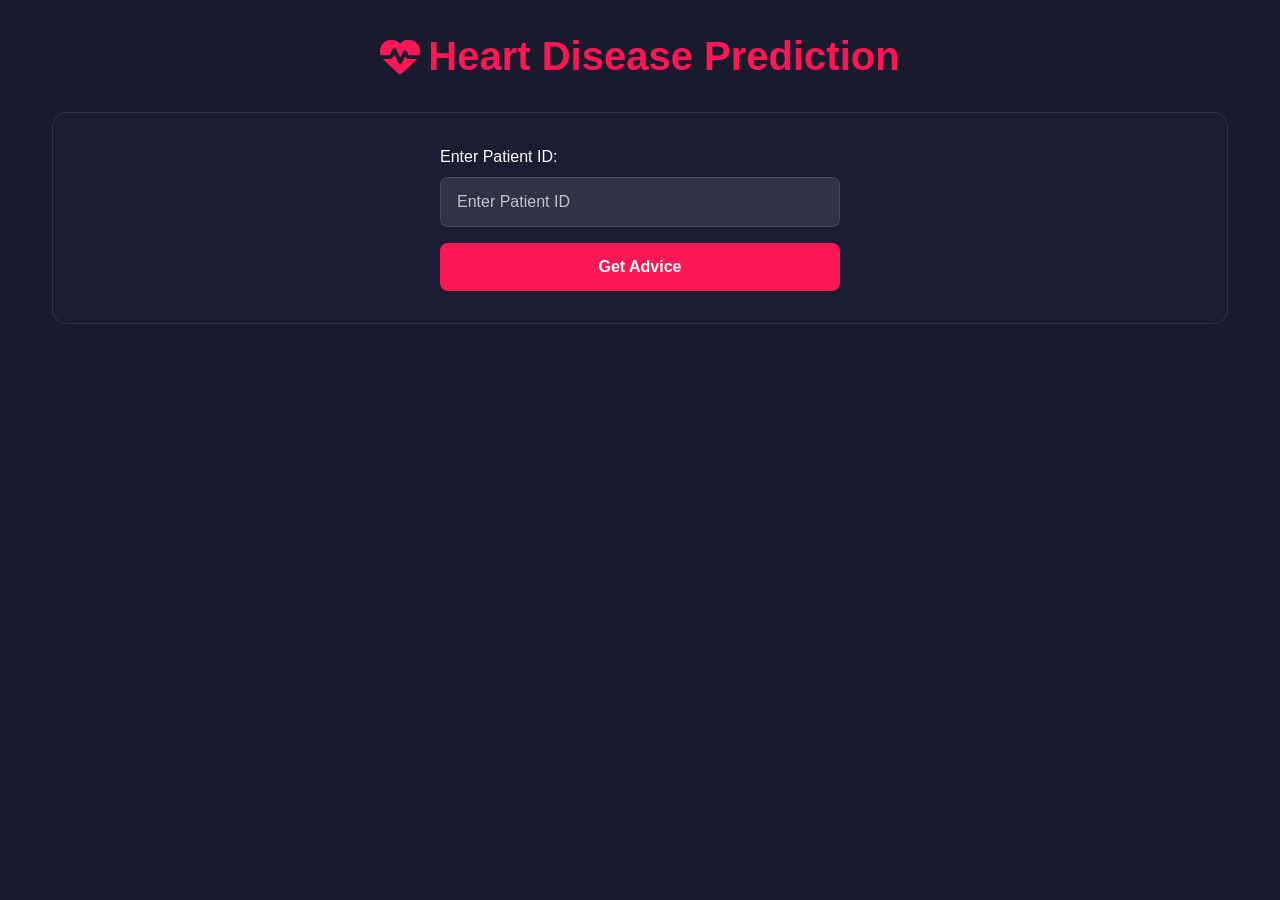
<file: index.html>
<!DOCTYPE html>
<html lang="en">
<head>
    <meta charset="UTF-8">
    <meta name="viewport" content="width=device-width, initial-scale=1.0">
    <link rel="stylesheet" href="https://cdnjs.cloudflare.com/ajax/libs/bootstrap/5.3.0/css/bootstrap.min.css">
    <link rel="stylesheet" href="https://cdnjs.cloudflare.com/ajax/libs/font-awesome/6.4.0/css/all.min.css">
    <title>Heart Disease Prediction</title>
    <style>
        :root {
            --primary-bg: #1a1a2e;
            --card-bg: rgba(28, 28, 51, 0.8);
            --accent-color: #ff1654;
            --text-primary: #ffffff;
            --text-secondary: rgba(255, 255, 255, 0.7);
            --card-border: rgba(255, 255, 255, 0.1);
        }

        * {
            margin: 0;
            padding: 0;
            box-sizing: border-box;
        }

        body {
            font-family: 'Segoe UI', sans-serif;
            background: var(--primary-bg);
            color: var(--text-primary);
            min-height: 100vh;
            padding: 2rem 1rem;
        }

        .container {
            max-width: 1200px;
            margin: 0 auto;
        }

        .app-header {
            text-align: center;
            margin-bottom: 2rem;
        }

        .app-title {
            color: var(--accent-color);
            font-size: 2.5rem;
            font-weight: 600;
            margin-bottom: 1rem;
            display: flex;
            align-items: center;
            justify-content: center;
            gap: 0.5rem;
        }

        .input-section {
            background: var(--card-bg);
            border-radius: 15px;
            padding: 2rem;
            margin-bottom: 2rem;
            border: 1px solid var(--card-border);
        }

        .input-container {
            max-width: 400px;
            margin: 0 auto;
        }

        .form-control {
            background: rgba(255, 255, 255, 0.1);
            border: 1px solid var(--card-border);
            color: var(--text-primary);
            padding: 0.75rem 1rem;
            border-radius: 8px;
            font-size: 1rem;
        }

        .form-control:focus {
            background: rgba(255, 255, 255, 0.15);
            border-color: var(--accent-color);
            box-shadow: 0 0 0 2px rgba(255, 22, 84, 0.2);
            color: var(--text-primary);
        }

        .form-control::placeholder {
            color: var(--text-secondary);
        }

        .btn-predict {
            background: var(--accent-color);
            color: white;
            border: none;
            padding: 0.75rem 2rem;
            border-radius: 8px;
            font-weight: 600;
            transition: all 0.3s ease;
            width: 100%;
        }

        .btn-predict:hover {
            background: #ff2e6a;
            transform: translateY(-2px);
        }

        .results-grid {
            display: grid;
            grid-template-columns: repeat(auto-fit, minmax(300px, 1fr));
            gap: 1.5rem;
            margin-top: 2rem;
        }

        .metric-card {
            background: var(--card-bg);
            border-radius: 15px;
            padding: 1.5rem;
            border: 1px solid var(--card-border);
        }

        .metric-card h3 {
            color: var(--accent-color);
            font-size: 1.2rem;
            margin-bottom: 1rem;
            font-weight: 600;
            text-transform: uppercase;
        }

        .metric-row {
            display: flex;
            justify-content: space-between;
            align-items: center;
            padding: 0.75rem;
            background: rgba(255, 255, 255, 0.05);
            border-radius: 8px;
            margin-bottom: 0.5rem;
        }

        .metric-label {
            color: var(--text-secondary);
        }

        .metric-value {
            color: var(--text-primary);
            font-weight: 500;
        }

        .risk-level {
            font-size: 1.5rem;
            font-weight: 600;
            color: var(--accent-color);
            margin-bottom: 0.5rem;
        }

        .risk-score {
            font-size: 1.2rem;
            color: var(--text-secondary);
        }

        .murmur-section h4 {
            color: var(--text-secondary);
            font-size: 1rem;
            margin: 1.5rem 0 1rem;
            text-transform: uppercase;
            letter-spacing: 0.5px;
        }

        @media (max-width: 768px) {
            body {
                padding: 1rem;
            }

            .app-title {
                font-size: 2rem;
            }

            .results-grid {
                grid-template-columns: 1fr;
            }

            .metric-card {
                padding: 1rem;
            }

            .risk-level {
                font-size: 1.2rem;
            }

            .risk-score {
                font-size: 1rem;
            }
        }
    </style>
</head>
<body>
    <div class="container">
        <header class="app-header">
            <h1 class="app-title">
                <i class="fas fa-heartbeat"></i>
                Heart Disease Prediction
            </h1>
        </header>

        <section class="input-section">
            <div class="input-container">
                <div class="mb-3">
                    <label for="patientId" class="form-label">Enter Patient ID:</label>
                    <input type="text" class="form-control" id="patientId" placeholder="Enter Patient ID">
                </div>
                <button class="btn btn-predict" onclick="predict()">Get Advice</button>
            </div>
        </section>

        <div id="result" class="results-grid" style="display: none;"></div>
    </div>

    <script>
        function predict() {
            const patientId = document.getElementById('patientId').value;
            if (!patientId) {
                alert('Please enter a patient ID');
                return;
            }

            const resultDiv = document.getElementById('result');
            resultDiv.style.display = 'grid';
            resultDiv.innerHTML = '<div class="metric-card text-center"><i class="fas fa-spinner fa-spin fa-2x"></i></div>';

            fetch('https://heart-disease-prediction-api.onrender.com/predict', {
                method: 'POST',
                headers: {
                    'Content-Type': 'application/json',
                    'Accept': 'application/json',
                    'Origin': 'https://kantharamola.github.io'
                },
                mode: 'cors',
                body: JSON.stringify({ patient_id: patientId }),
            })
            .then(response => {
                if (!response.ok) {
                    throw new Error(`HTTP error! status: ${response.status}`);
                }
                return response.json();
            })
            .then(data => {
                displayResults(data);
            })
            .catch(error => {
                console.error('Error:', error);
                resultDiv.innerHTML = `
                    <div class="metric-card text-center text-danger">
                        <h3>Error</h3>
                        <p>Could not get prediction results.</p>
                        <p>Details: ${error.message}</p>
                        <p class="mt-3">Please make sure:</p>
                        <ul class="text-start">
                            <li>The patient ID exists in the database</li>
                            <li>The API server is running</li>
                            <li>Your internet connection is stable</li>
                        </ul>
                    </div>`;
            });
        }

        function displayResults(data) {
            const resultDiv = document.getElementById('result');
            
            resultDiv.innerHTML = `
                <div class="metric-card">
                    <h3>Risk Assessment</h3>
                    <div class="risk-level">${data.risk_assessment.risk_level}</div>
                    <div class="risk-score">(${(data.risk_assessment.risk_score * 100).toFixed(1)}%)</div>
                    <p class="mt-3">${data.risk_assessment.interpretation}</p>
                </div>

                <div class="metric-card">
                    <h3>Cardiovascular Metrics</h3>
                    <div class="murmur-section">
                        <h4>Murmur Assessment</h4>
                        <div class="metric-row">
                            <span class="metric-label">Presence:</span>
                            <span class="metric-value">${data.vital_statistics.Cardiovascular_Metrics.Murmur_Assessment.Presence ? 'Present' : 'Absent'}</span>
                        </div>
                        <div class="metric-row">
                            <span class="metric-label">Location:</span>
                            <span class="metric-value">${data.vital_statistics.Cardiovascular_Metrics.Murmur_Assessment.Location}</span>
                        </div>
                        <div class="metric-row">
                            <span class="metric-label">Most Audible:</span>
                            <span class="metric-value">${data.vital_statistics.Cardiovascular_Metrics.Murmur_Assessment.Most_Audible_Location}</span>
                        </div>
                    </div>

                    <div class="murmur-section">
                        <h4>Diastolic Details</h4>
                        <div class="metric-row">
                            <span class="metric-label">Grade:</span>
                            <span class="metric-value">${data.vital_statistics.Cardiovascular_Metrics.Murmur_Assessment.Diastolic_Details.Grade}</span>
                        </div>
                        <div class="metric-row">
                            <span class="metric-label">Pitch:</span>
                            <span class="metric-value">${data.vital_statistics.Cardiovascular_Metrics.Murmur_Assessment.Diastolic_Details.Pitch}</span>
                        </div>
                        <div class="metric-row">
                            <span class="metric-label">Quality:</span>
                            <span class="metric-value">${data.vital_statistics.Cardiovascular_Metrics.Murmur_Assessment.Diastolic_Details.Quality}</span>
                        </div>
                        <div class="metric-row">
                            <span class="metric-label">Shape:</span>
                            <span class="metric-value">${data.vital_statistics.Cardiovascular_Metrics.Murmur_Assessment.Diastolic_Details.Shape}</span>
                        </div>
                        <div class="metric-row">
                            <span class="metric-label">Timing:</span>
                            <span class="metric-value">${data.vital_statistics.Cardiovascular_Metrics.Murmur_Assessment.Diastolic_Details.Timing}</span>
                        </div>
                    </div>

                    <div class="murmur-section">
                        <h4>Systolic Details</h4>
                        <div class="metric-row">
                            <span class="metric-label">Grade:</span>
                            <span class="metric-value">${data.vital_statistics.Cardiovascular_Metrics.Murmur_Assessment.Systolic_Details.Grade}</span>
                        </div>
                        <div class="metric-row">
                            <span class="metric-label">Pitch:</span>
                            <span class="metric-value">${data.vital_statistics.Cardiovascular_Metrics.Murmur_Assessment.Systolic_Details.Pitch}</span>
                        </div>
                        <div class="metric-row">
                            <span class="metric-label">Quality:</span>
                            <span class="metric-value">${data.vital_statistics.Cardiovascular_Metrics.Murmur_Assessment.Systolic_Details.Quality}</span>
                        </div>
                        <div class="metric-row">
                            <span class="metric-label">Shape:</span>
                            <span class="metric-value">${data.vital_statistics.Cardiovascular_Metrics.Murmur_Assessment.Systolic_Details.Shape}</span>
                        </div>
                        <div class="metric-row">
                            <span class="metric-label">Timing:</span>
                            <span class="metric-value">${data.vital_statistics.Cardiovascular_Metrics.Murmur_Assessment.Systolic_Details.Timing}</span>
                        </div>
                    </div>
                </div>

                <div class="metric-card">
                    <h3>Patient Demographics</h3>
                    <div class="metric-row">
                        <span class="metric-label">Age:</span>
                        <span class="metric-value">${data.vital_statistics.Patient_Demographics.Age}</span>
                    </div>
                    <div class="metric-row">
                        <span class="metric-label">Height:</span>
                        <span class="metric-value">${data.vital_statistics.Patient_Demographics.Height} cm</span>
                    </div>
                    <div class="metric-row">
                        <span class="metric-label">Weight:</span>
                        <span class="metric-value">${data.vital_statistics.Patient_Demographics.Weight} kg</span>
                    </div>
                    <div class="metric-row">
                        <span class="metric-label">Sex:</span>
                        <span class="metric-value">${data.vital_statistics.Patient_Demographics.Sex}</span>
                    </div>
                    <div class="metric-row">
                        <span class="metric-label">Pregnancy Status:</span>
                        <span class="metric-value">${data.vital_statistics.Patient_Demographics.Pregnancy_Status}</span>
                    </div>
                </div>

                <div class="metric-card">
                    <h3>Risk Factors</h3>
                    <div class="metric-row">
                        ${data.detailed_analysis.risk_factors.map(factor => `<div class="metric-value">${factor}</div>`).join('')}
                    </div>
                </div>

                <div class="metric-card">
                    <h3>Recommendations</h3>
                    <div class="metric-row">
                        ${data.detailed_analysis.lifestyle_recommendations.map(rec => `<div class="metric-value">${rec}</div>`).join('')}
                    </div>
                </div>
            `;
        }
    </script>
</body>
</html>
</file>
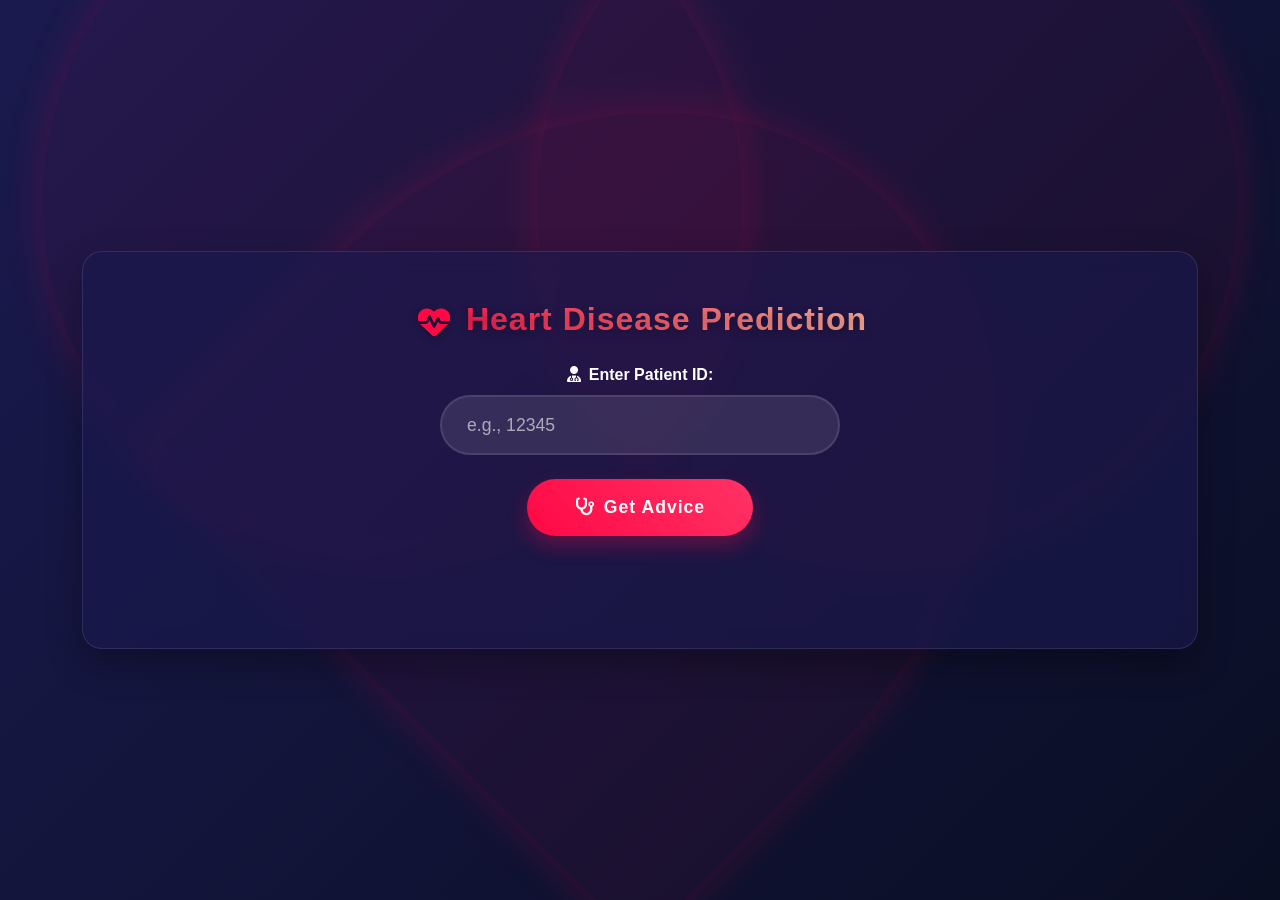
<file: templates/index.html>
<!DOCTYPE html>
<html lang="en">
<head>
    <meta charset="UTF-8">
    <meta name="viewport" content="width=device-width, initial-scale=1.0">
    <link rel="stylesheet" href="https://cdnjs.cloudflare.com/ajax/libs/bootstrap/5.3.0/css/bootstrap.min.css">
    <link rel="stylesheet" href="https://cdnjs.cloudflare.com/ajax/libs/font-awesome/6.4.0/css/all.min.css">
    <link rel="stylesheet" href="https://cdnjs.cloudflare.com/ajax/libs/animate.css/4.1.1/animate.min.css">
    <title>Heart Disease Prediction</title>
    <style>
        * {
            margin: 0;
            padding: 0;
            box-sizing: border-box;
        }
        
        body {
            color: #fff;
            font-family: 'Segoe UI', sans-serif;
            min-height: 100vh;
            display: flex;
            align-items: center;
            justify-content: center;
            margin: 0;
            overflow-x: hidden;
            background: linear-gradient(135deg, #1a1a4f, #0a0e23);
            position: relative;
        }
        
        /* Simple Hovering Heart */
        .heart-bg {
            position: fixed;
            top: 0;
            left: 0;
            width: 100%;
            height: 100%;
            z-index: -1;
            display: flex;
            align-items: center;
            justify-content: center;
            pointer-events: none;
        }
        
        .heart {
            width: 60vw;
            height: 60vw;
            max-width: 700px;
            max-height: 700px;
            background: rgba(255, 8, 68, 0.05);
            border-radius: 50% 50% 0 0 / 60% 60% 0 0;
            transform: rotate(45deg);
            position: relative;
            box-shadow: 0 0 40px rgba(255, 8, 68, 0.2);
            animation: heart-beat 2s ease-in-out infinite, heart-hover 6s ease-in-out infinite;
        }
        
        .heart::before,
        .heart::after {
            content: "";
            position: absolute;
            width: 100%;
            height: 100%;
            border-radius: 50%;
            background: rgba(255, 8, 68, 0.05);
            box-shadow: 0 0 40px rgba(255, 8, 68, 0.2);
        }
        
        .heart::before {
            left: -50%;
            top: 0;
        }
        
        .heart::after {
            top: -50%;
            left: 0;
        }
        
        @keyframes heart-beat {
            0%, 100% { transform: rotate(45deg) scale(1); }
            30% { transform: rotate(45deg) scale(1.1); }
            60% { transform: rotate(45deg) scale(1); }
            90% { transform: rotate(45deg) scale(1.05); }
        }
        
        @keyframes heart-hover {
            0%, 100% { transform: rotate(45deg) translate(0, 0); }
            25% { transform: rotate(45deg) translate(-10px, -10px); }
            50% { transform: rotate(45deg) translate(0, -20px); }
            75% { transform: rotate(45deg) translate(10px, -10px); }
        }
        
        /* Card Design */
        .card {
            border: none;
            border-radius: 20px;
            background: rgba(26, 26, 79, 0.6);
            backdrop-filter: blur(10px);
            color: #fff;
            box-shadow: 0 15px 35px rgba(0, 0, 0, 0.3);
            transition: all 0.5s cubic-bezier(0.34, 1.56, 0.64, 1);
            overflow: hidden;
            position: relative;
            border: 1px solid rgba(255, 255, 255, 0.1);
            z-index: 10;
            min-width: 1000px;
            padding: 2rem !important;
        }
        
        .card:hover {
            transform: translateY(-10px);
            box-shadow: 0 20px 40px rgba(0, 0, 0, 0.4);
        }
        
        /* Heading & Text Elements */
        h2 {
            font-weight: 700;
            letter-spacing: 1px;
            text-shadow: 0 2px 10px rgba(0, 0, 0, 0.3);
            background: linear-gradient(45deg, #ff0844, #ffb199);
            -webkit-background-clip: text;
            background-clip: text;
            color: transparent;
            position: relative;
            margin: 0;
            padding: 0;
            text-align: center;
            white-space: nowrap;
        }

        .title-container {
            width: 100%;
            display: flex;
            justify-content: center;
            align-items: center;
            margin-bottom: 1.5rem;
        }
        
        /* Form Elements */
        .form-control {
            border-radius: 50px;
            background: rgba(255, 255, 255, 0.1);
            border: 2px solid rgba(255, 255, 255, 0.1);
            color: #fff;
            padding: 15px 25px;
            font-size: 1.1rem;
            transition: all 0.3s ease;
            width: 100%;
            max-width: 400px;
        }
        
        .form-control::placeholder {
            color: rgba(255, 255, 255, 0.6);
        }
        
        .form-control:focus {
            background: rgba(255, 255, 255, 0.15);
            box-shadow: 0 0 25px rgba(255, 8, 68, 0.4);
            border-color: rgba(255, 8, 68, 0.5);
            transform: translateY(-2px);
        }
        
        .btn-primary {
            background: linear-gradient(45deg, #ff0844, #ff3366);
            border: none;
            border-radius: 50px;
            padding: 15px 50px;
            font-weight: 600;
            letter-spacing: 1px;
            transition: all 0.5s cubic-bezier(0.34, 1.56, 0.64, 1);
            box-shadow: 0 10px 20px rgba(255, 8, 68, 0.3);
            position: relative;
            overflow: hidden;
            font-size: 1.1rem;
        }
        
        .btn-primary:hover {
            transform: translateY(-5px);
            box-shadow: 0 15px 30px rgba(255, 8, 68, 0.4);
        }
        
        /* Heart Icon Animation */
        .heartbeat-icon {
            display: inline-block;
            color: #ff0844;
            margin: 0 5px;
            animation: iconPulse 1.2s ease-in-out infinite;
            vertical-align: middle;
        }
        
        @keyframes iconPulse {
            0% { transform: scale(1); }
            30% { transform: scale(1.3); }
            60% { transform: scale(1); }
        }
        
        /* Results Display */
        #result {
            display: grid;
            grid-template-columns: repeat(2, 1fr);
            gap: 20px;
            background: rgba(0, 0, 0, 0.2);
            border-radius: 15px;
            padding: 20px;
            margin-top: 20px;
            transition: all 0.5s ease;
            transform: translateY(20px);
            opacity: 0;
            height: 0;
            overflow: hidden;
        }
        
        #result.active {
            transform: translateY(0);
            opacity: 1;
            height: auto;
            margin-bottom: 20px;
        }

        #result .stat-card:first-child {
            grid-column: 1 / -1;
            background: rgba(255, 255, 255, 0.15);
        }

        .stat-card {
            background: rgba(255, 255, 255, 0.1);
            border-radius: 15px;
            padding: 20px;
            margin: 0;
            border: 1px solid rgba(255, 255, 255, 0.1);
            box-shadow: 0 5px 15px rgba(0, 0, 0, 0.2);
            height: fit-content;
        }

        .metrics-grid {
            display: grid;
            grid-template-columns: repeat(2, 1fr);
            gap: 15px;
        }

        .stat-value {
            color: #fff;
            margin-bottom: 10px;
            font-size: 1.1rem;
            letter-spacing: 0.5px;
            display: flex;
            justify-content: space-between;
            align-items: center;
            padding: 8px 15px;
            background: rgba(255, 255, 255, 0.05);
            border-radius: 10px;
            transition: all 0.3s ease;
        }

        .stat-value:hover {
            background: rgba(255, 255, 255, 0.1);
            transform: translateX(5px);
        }

        .stat-title {
            color: #ff0844;
            font-weight: bold;
            margin-bottom: 20px;
            font-size: 1.25rem;
            text-transform: uppercase;
            letter-spacing: 1px;
            border-bottom: 2px solid rgba(255, 8, 68, 0.3);
            padding-bottom: 12px;
            display: flex;
            align-items: center;
        }

        .stat-title i {
            margin-right: 10px;
        }

        .title-icon {
            margin-right: 10px;
            opacity: 0.8;
        }

        .risk-high {
            color: #ff3366;
            font-weight: bold;
            font-size: 1.3rem;
        }

        .risk-low {
            color: #00ff95;
            font-weight: bold;
            font-size: 1.3rem;
        }
        
        /* Loading Spinner */
        .loading {
            display: none;
            text-align: center;
            margin-top: 20px;
        }
        
        .loading .spinner {
            display: inline-block;
            width: 40px;
            height: 40px;
            border: 4px solid rgba(255, 255, 255, 0.3);
            border-radius: 50%;
            border-top-color: #ff0844;
            animation: spin 1s ease-in-out infinite;
        }
        
        @keyframes spin {
            to { transform: rotate(360deg); }
        }

        .analysis-category {
            margin-bottom: 15px;
        }

        .stat-subtitle {
            color: #ff6b8b;
            font-weight: 600;
            margin-bottom: 5px;
        }

        .insight-list, .recommendation-list, .warning-list, .positive-list {
            list-style-type: none;
            padding-left: 0;
            margin-bottom: 0;
        }

        .insight-list li, .recommendation-list li, .warning-list li, .positive-list li {
            margin-bottom: 8px;
            padding-left: 20px;
            position: relative;
        }

        .insight-list li:before, .recommendation-list li:before, .warning-list li:before, .positive-list li:before {
            content: "•";
            position: absolute;
            left: 0;
        }

        .warning-card {
            border: 1px solid rgba(255, 51, 102, 0.3);
        }

        .positive-card {
            border: 1px solid rgba(0, 255, 149, 0.3);
        }

        #result {
            max-height: 80vh;
            overflow-y: auto;
            padding-right: 10px;
        }

        #result::-webkit-scrollbar {
            width: 8px;
        }

        #result::-webkit-scrollbar-track {
            background: rgba(255, 255, 255, 0.1);
            border-radius: 4px;
        }

        #result::-webkit-scrollbar-thumb {
            background: rgba(255, 8, 68, 0.5);
            border-radius: 4px;
        }

        #result::-webkit-scrollbar-thumb:hover {
            background: rgba(255, 8, 68, 0.7);
        }

        /* Update the container width */
        @media (min-width: 992px) {
            .col-lg-6 {
                flex: 0 0 auto;
                width: 1200px;
            }
        }
    </style>
</head>
<body>
    <!-- Simple Hovering Heart Background -->
    <div class="heart-bg">
        <div class="heart"></div>
    </div>
    
    <div class="container">
        <div class="row justify-content-center">
            <div class="col-md-7 col-lg-6">
                <div class="card p-4 animate_animated animate_fadeInUp">
                    <div class="card-body">
                        <div class="title-container">
                            <h2>
                                <i class="fas fa-heartbeat heartbeat-icon"></i> Heart Disease Prediction
                            </h2>
                        </div>
                        
                        <form id="prediction-form" class="text-center mb-4">
                            <div class="mb-4">
                                <label for="patient_id" class="form-label fw-bold text-white mb-2">
                                    <i class="fas fa-user-md me-2"></i>Enter Patient ID:
                                </label>
                                <input type="text" id="patient_id" class="form-control w-75 mx-auto" 
                                       placeholder="e.g., 12345" autocomplete="off">
                            </div>
                            
                            <button type="submit" class="btn btn-primary btn-lg px-5">
                                <i class="fas fa-stethoscope me-2"></i>Get Advice
                            </button>
                        </form>
                        
                        <div class="loading" id="loading">
                            <div class="spinner"></div>
                            <p class="mt-2">Analyzing patient data...</p>
                        </div>
                        
                        <div id="result" class="mt-4"></div>
                    </div>
                </div>
            </div>
        </div>
    </div>

    <script>
        document.addEventListener('DOMContentLoaded', function() {            
            // Form submission
            document.getElementById('prediction-form').addEventListener('submit', function(event) {
                event.preventDefault();
                getAdvice();
            });
            
            // Enhance heart animation when the page loads
            setTimeout(() => {
                document.querySelector('.heart').style.opacity = 1;
            }, 300);
        });
        
        function getAdvice() {
            let patientId = document.getElementById("patient_id").value;
            
            if (!patientId) {
                showResult("Please enter a patient ID", "error");
                return;
            }
            
            // Show loading animation
            document.getElementById("loading").style.display = "block";
            document.getElementById("result").classList.remove("active");
            
            // Speed up the heartbeat during "analysis"
            document.querySelector('.heart').style.animationDuration = "0.8s, 6s";
            
            fetch("/predict", {
                method: "POST",
                headers: {
                    "Content-Type": "application/json"
                },
                body: JSON.stringify({ patient_id: patientId })
            })
            .then(response => response.json())
            .then(data => {
                document.getElementById("loading").style.display = "none";
                
                if (data.error) {
                    showResult(data.error, "error");
                } else {
                    displayResults(data);
                }
                
                // Return heartbeat to normal
                document.querySelector('.heart').style.animationDuration = "2s, 6s";
            })
            .catch(error => {
                document.getElementById("loading").style.display = "none";
                showResult("Connection error. Please try again.", "error");
                
                // Return heartbeat to normal
                document.querySelector('.heart').style.animationDuration = "2s, 6s";
            });
        }
        
        function displayResults(data) {
            const resultElement = document.getElementById("result");
            const riskLevel = data.risk_assessment.risk_level;
            const riskScore = (data.risk_assessment.risk_score * 100).toFixed(1);
            
            let html = `
                <div class="stat-card">
                    <div class="stat-title">
                        <i class="fas fa-triangle-exclamation title-icon"></i>RISK ASSESSMENT
                    </div>
                    <div class="stat-value ${riskLevel === 'High Risk' ? 'risk-high' : 'risk-low'}">
                        <span>${riskLevel}</span>
                        <span>(${riskScore}%)</span>
                    </div>
                    <div class="stat-value" style="font-style: italic; color: #ccc;">
                        ${data.risk_assessment.interpretation}
                    </div>
                </div>

                <div class="stat-card">
                    <div class="stat-title">
                        <i class="fas fa-heart-pulse title-icon"></i>CARDIOVASCULAR METRICS
                    </div>
                    <div class="metrics-grid">
                        <div class="analysis-category mb-2">
                            <div class="stat-subtitle">Murmur Assessment</div>
                            ${renderMurmurDetails(data.vital_statistics.Cardiovascular_Metrics.Murmur_Assessment)}
                        </div>
                    </div>
                </div>

                <div class="stat-card">
                    <div class="stat-title">
                        <i class="fas fa-user title-icon"></i>PATIENT DEMOGRAPHICS
                    </div>
                    <div class="metrics-grid">
                        ${renderDemographics(data.vital_statistics.Patient_Demographics)}
                    </div>
                </div>

                <div class="stat-card warning-card">
                    <div class="stat-title">
                        <i class="fas fa-triangle-exclamation title-icon"></i>RISK FACTORS
                    </div>
                    <ul class="warning-list">
                        ${data.detailed_analysis.risk_factors.map(factor => `
                            <li class="stat-value">${factor}</li>
                        `).join('')}
                    </ul>
                </div>

                <div class="stat-card">
                    <div class="stat-title">
                        <i class="fas fa-list-check title-icon"></i>RECOMMENDATIONS
                    </div>
                    <ul class="recommendation-list">
                        ${data.detailed_analysis.lifestyle_recommendations.map(rec => `
                            <li class="stat-value">${rec}</li>
                        `).join('')}
                    </ul>
                </div>
            `;

            resultElement.innerHTML = html;
            resultElement.classList.add("active");
            
            // Add animation classes
            resultElement.classList.add("animate__animated", "animate__fadeInUp");
            setTimeout(() => {
                resultElement.classList.remove("animate__fadeInUp");
            }, 1000);
        }
        
        function renderMurmurDetails(murmur) {
            return `
                <div class="stat-value">
                    <span>Presence:</span>
                    <span>${murmur.Presence ? 'Present' : 'Absent'}</span>
                </div>
                <div class="stat-value">
                    <span>Location:</span>
                    <span>${murmur.Location}</span>
                </div>
                <div class="stat-value">
                    <span>Most Audible Location:</span>
                    <span>${murmur.Most_Audible_Location}</span>
                </div>
                
                <div class="analysis-category mb-2">
                    <div class="stat-subtitle">Systolic Details</div>
                    ${renderMurmurSection(murmur.Systolic_Details)}
                </div>
                
                <div class="analysis-category mb-2">
                    <div class="stat-subtitle">Diastolic Details</div>
                    ${renderMurmurSection(murmur.Diastolic_Details)}
                </div>
            `;
        }

        function renderMurmurSection(details) {
            return `
                <div class="stat-value">
                    <span>Grade:</span>
                    <span>${details.Grade}</span>
                </div>
                <div class="stat-value">
                    <span>Pitch:</span>
                    <span>${details.Pitch}</span>
                </div>
                <div class="stat-value">
                    <span>Quality:</span>
                    <span>${details.Quality}</span>
                </div>
                <div class="stat-value">
                    <span>Shape:</span>
                    <span>${details.Shape}</span>
                </div>
                <div class="stat-value">
                    <span>Timing:</span>
                    <span>${details.Timing}</span>
                </div>
            `;
        }

        function renderDemographics(demographics) {
            return `
                <div class="stat-value">
                    <span>Age:</span>
                    <span>${demographics.Age}</span>
                </div>
                <div class="stat-value">
                    <span>Height:</span>
                    <span>${demographics.Height}</span>
                </div>
                <div class="stat-value">
                    <span>Pregnancy Status:</span>
                    <span>${demographics.Pregnancy_Status}</span>
                </div>
                <div class="stat-value">
                    <span>Sex:</span>
                    <span>${demographics.Sex}</span>
                </div>
                <div class="stat-value">
                    <span>Weight:</span>
                    <span>${demographics.Weight}</span>
                </div>
            `;
        }
        
        function showResult(message, type) {
            const resultElement = document.getElementById("result");
            resultElement.innerHTML = `<div class="stat-card ${type === 'error' ? 'risk-high' : ''}">${message}</div>`;
            resultElement.classList.add("active");
            
            // Add animation
            resultElement.classList.add("animate__animated", "animate__fadeInUp");
            setTimeout(() => {
                resultElement.classList.remove("animate__fadeInUp");
            }, 1000);
        }
    </script>
</body>
</html>
</file>
